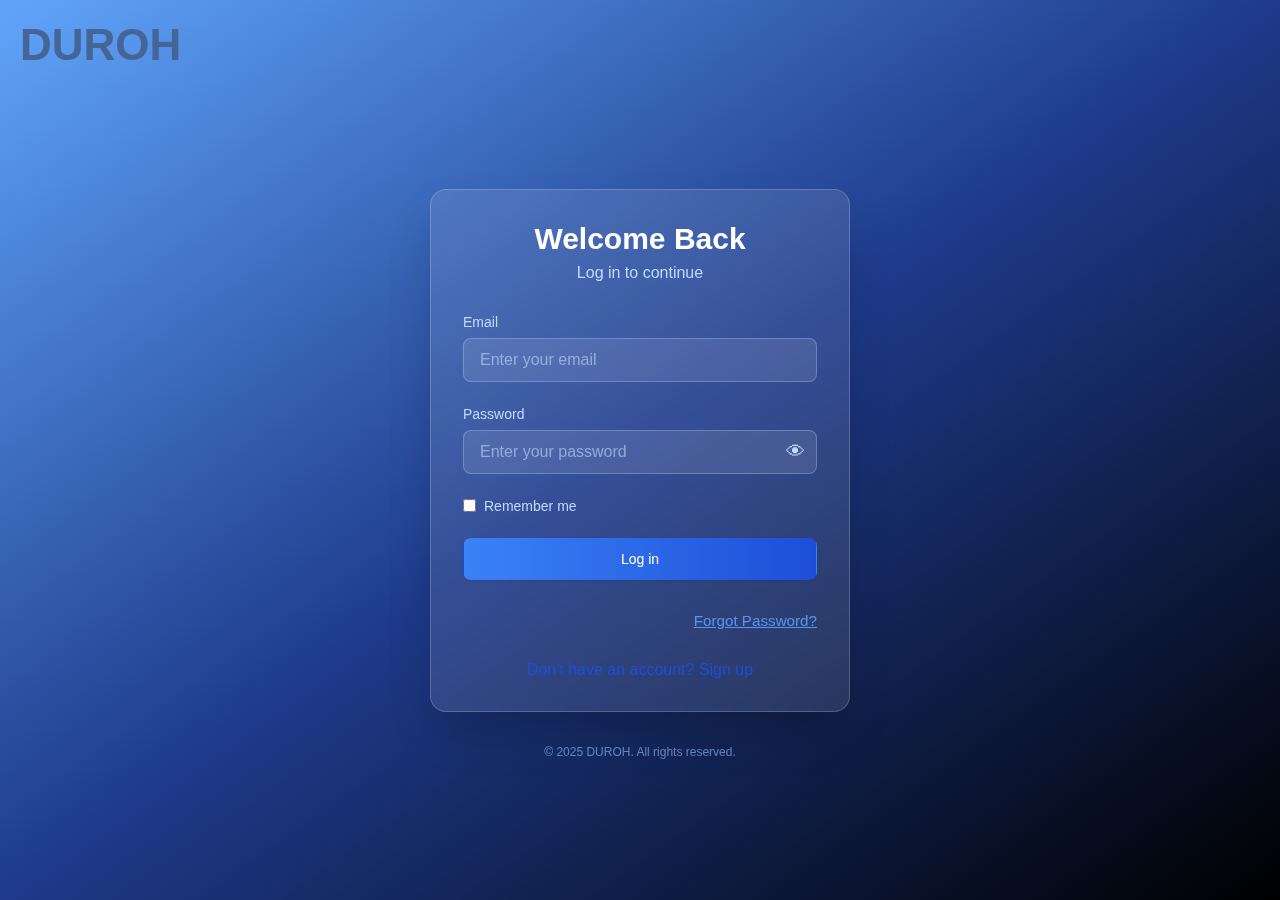
<file: index.html>
<!DOCTYPE html>
<html lang="en">
<head>
  <meta charset="UTF-8">
  <meta name="viewport" content="width=device-width, initial-scale=1.0">
  <title>Login Page</title>
  <link rel="apple-touch-icon" sizes="180x180" href="/apple-touch-icon.png">
  <link rel="icon" type="image/png" sizes="32x32" href="/favicon-32x32.png">
  <link rel="icon" type="image/png" sizes="16x16" href="/favicon-16x16.png">
  <link rel="manifest" href="/site.webmanifest">
  <link rel="stylesheet" href="index.css">
</head>
<body>
  <div class="login-container">
    <div class="logo">DUROH</div>
    <div class="background-animation" id="background-animation"></div>
    <div class="login-card">
      <div class="header-content">
        <h2>Welcome Back</h2>
        <p>Log in to continue</p>
      </div>
      <form id="login-form" class="login-form">
        <div class="form-group">
          <label for="email">Email</label>
          <div class="input-wrapper">
            <input
              id="email"
              name="email"
              type="email"
              required
              placeholder="Enter your email"
            />
          </div>
        </div>
        <div class="form-group">
          <label for="password">Password</label>
            <div class="input-wrapper password-wrapper">
              <input
                id="password"
                name="password"
                type="password"
                required
                placeholder="Enter your password"
              />
                <span id="togglePassword" class="toggle-password" style="cursor:pointer">👁</span>
            </div>
        </div>
          <div class="form-group remember">
            <label style="display:flex;align-items:center;gap:8px;">
              <input type="checkbox" id="rememberMe" />
              Remember me
            </label>
          </div>
        <button type="submit" id="login-button" class="login-button">
          <span class="button-text">Log in</span>
          <span class="spinner hidden"></span>
        </button>
        <div class="label-group">
          <button type="button" id="forgot-password">Forgot Password?</button>
        </div>
      </form>
      <div class="signup-prompt">
        <button id="yeah">Don't have an account? Sign up</button>
      </div>
      <div class="footer-text">
        © 2025 DUROH. All rights reserved.
      </div>
    </div>
  </div>

  <script type="module">
import { createClient } from "https://esm.sh/@supabase/supabase-js";

const SUPABASE_URL = "https://xvnzrighraugigzqsxyh.supabase.co";
const SUPABASE_ANON_KEY = "eyJhbGciOiJIUzI1NiIsInR5cCI6IkpXVCJ9.eyJpc3MiOiJzdXBhYmFzZSIsInJlZiI6Inh2bnpyaWdocmF1Z2lnenFzeHloIiwicm9sZSI6ImFub24iLCJpYXQiOjE3NTY4MDIyNzUsImV4cCI6MjA3MjM3ODI3NX0.7o5Z30AhbZkAuLq9mgaQptAeV3zFIyT_KJt4hOcRBJ0"
const supabase = createClient(SUPABASE_URL, SUPABASE_ANON_KEY);

document.addEventListener("DOMContentLoaded", () => {
  const loginForm = document.getElementById("login-form");
  const loginButton = document.getElementById("login-button");
  const buttonText = loginButton.querySelector(".button-text");
  const spinner = loginButton.querySelector(".spinner");
  const passwordInput = document.getElementById("password");
  const togglePassword = document.getElementById("togglePassword");
  const rememberCheckbox = document.getElementById('rememberMe');

  // ===== Toggle Password Visibility =====
  togglePassword.addEventListener("click", () => {
    if (passwordInput.type === "password") {
      passwordInput.type = "text";
      togglePassword.textContent = "🙈";
    } else {
      passwordInput.type = "password";
      togglePassword.textContent = "👁";
    }
  });

  // Prefill email from localStorage if remembered
  const REMEMBER_KEY = 'remember_email';
  const saved = localStorage.getItem(REMEMBER_KEY);
  if (saved) {
    const emailInput = document.getElementById('email');
    emailInput.value = saved;
    rememberCheckbox.checked = true;
  }

  // ===== Login Form Submission =====
  loginForm.addEventListener("submit", async (e) => {
    e.preventDefault();

    const email = document.getElementById("email").value;
    const password = passwordInput.value;

    buttonText.classList.add("hidden");
    spinner.classList.remove("hidden");
    loginButton.disabled = true;

    try {
      const { data, error } = await supabase.auth.signInWithPassword({ email, password });

      if (error) {
        alert("Invalid Email or Password");
      } else if (!data.session) {
        alert("Invalid Email or Password.");
      } else {
        console.log("Logged in user:", data.user);
        alert("Login successful! Welcome " + data.user.email);
        window.location.href = "home.html"; // redirect to home
      }
    } catch (err) {
      alert("An unexpected error occurred: " + err.message);
    }

    // Save or remove remembered email after attempt (only email, not password)
    try {
      if (rememberCheckbox.checked) {
        localStorage.setItem(REMEMBER_KEY, email);
      } else {
        localStorage.removeItem(REMEMBER_KEY);
      }
    } catch (e) { console.warn('remember me storage error', e); }

    buttonText.classList.remove("hidden");
    spinner.classList.add("hidden");
    loginButton.disabled = false;
  });

  // ===== Redirect Buttons =====
  document.getElementById("forgot-password").addEventListener("click", () => {
    window.location.href = "forgetpassword.html";
  });
  document.getElementById("yeah").addEventListener("click", () => {
    window.location.href = "signup.html";
  });
});
  </script>
</body>
</html>
</file>
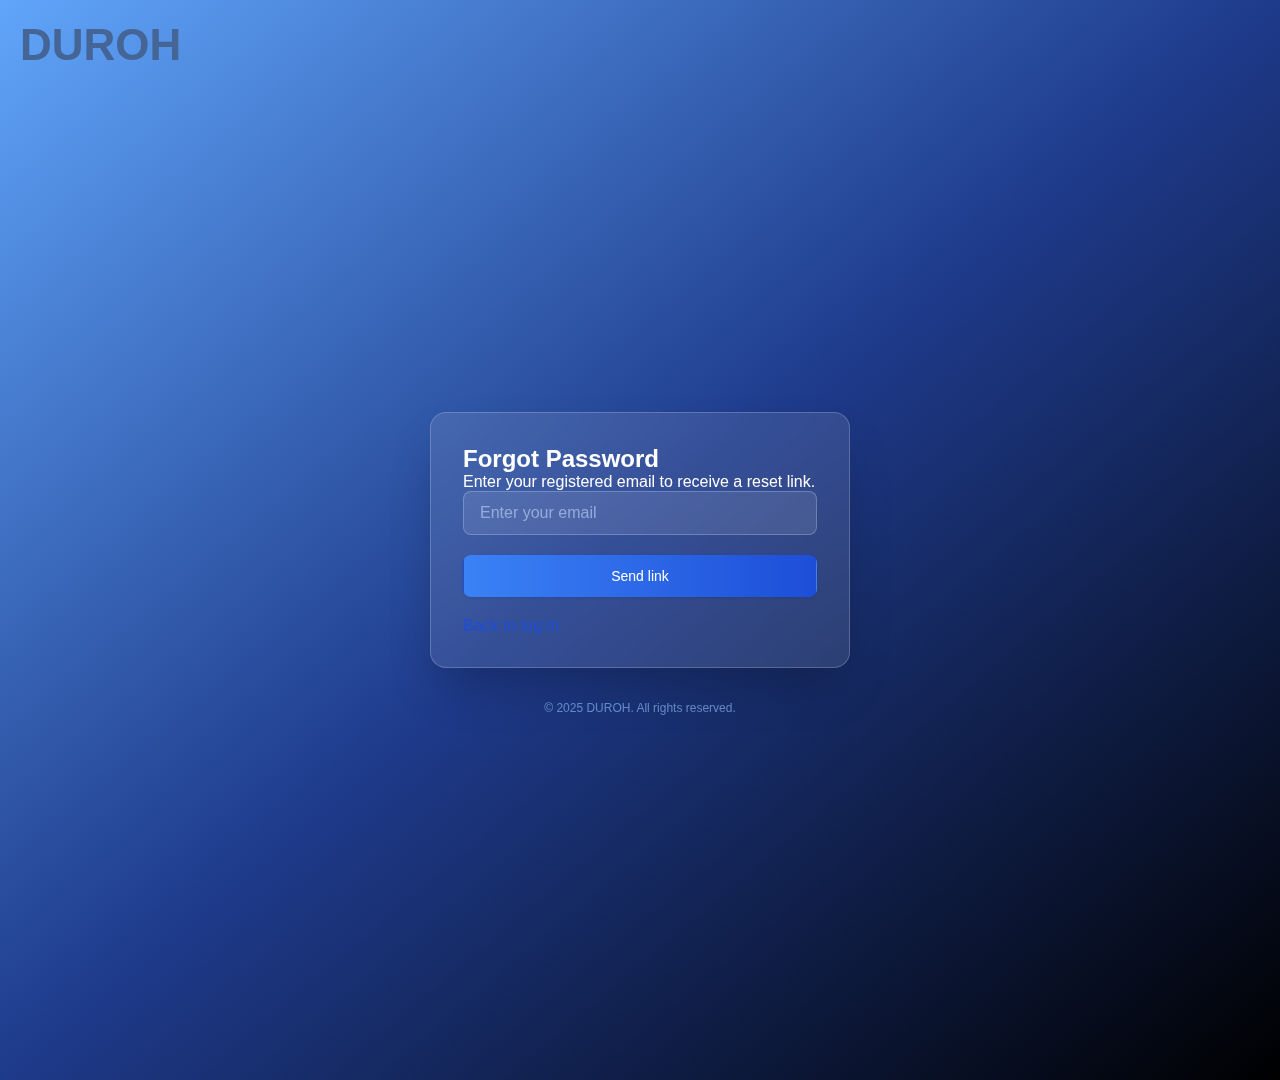
<file: forgetpassword.html>
<!DOCTYPE html>
<html lang="en">
<head>
  <meta charset="UTF-8">
  <meta name="viewport" content="width=device-width, initial-scale=1.0">
  <title>Forgot Password</title>
  <link rel="stylesheet" href="forgetpassword.css">
</head>
<body>
  <div class="login-container">
    <div class="logo">DUROH</div>
    <div class="login-card">
      <h2>Forgot Password</h2>
      <p>Enter your registered email to receive a reset link.</p>
      <form id="forgotForm">
        <input type="email" id="resetEmail" placeholder="Enter your email" required />
        <button type="submit" id="sendBtn" class="send-button">Send link</button>
      </form>
      <button id="vf">Back to log in</button>
      <div class="footer-text">
        © 2025 DUROH. All rights reserved.
      </div>
    </div>
  </div>

  <script type="module">
  import { createClient } from "https://esm.sh/@supabase/supabase-js";

    const supabaseUrl = "https://xvnzrighraugigzqsxyh.supabase.co";
    const supabaseKey = "eyJhbGciOiJIUzI1NiIsInR5cCI6IkpXVCJ9.eyJpc3MiOiJzdXBhYmFzZSIsInJlZiI6Inh2bnpyaWdocmF1Z2lnenFzeHloIiwicm9sZSI6ImFub24iLCJpYXQiOjE3NTY4MDIyNzUsImV4cCI6MjA3MjM3ODI3NX0.7o5Z30AhbZkAuLq9mgaQptAeV3zFIyT_KJt4hOcRBJ0";
    const supabase = createClient(supabaseUrl, supabaseKey);

    document.addEventListener("DOMContentLoaded", () => {
      const form = document.getElementById("forgotForm");
      const sendBtn = document.getElementById("sendBtn");

      form.addEventListener("submit", async (e) => {
        e.preventDefault();

        const email = document.getElementById("resetEmail").value;

        sendBtn.disabled = true;
        sendBtn.textContent = "Sending...";

        try {
          // Supabase will send reset email if user exists
          const { error } = await supabase.auth.resetPasswordForEmail(email, {
            redirectTo: window.location.origin + "/resetpassword.html"
          });

          if (error) {
            // This shows a generic error if request fails
            alert("There was an error sending the reset link: " + error.message);
          } else {
            // Generic success message, does not reveal if email exists
            alert("If that email exists, a reset link has been sent.");
          }
        } catch (err) {
          alert("Unexpected error: " + err.message);
        }

        sendBtn.disabled = false;
        sendBtn.textContent = "Send link";
      });

      // Back to login
      document.getElementById("vf").addEventListener("click", () => {
        window.location.href = "index.html";
      });
    });
  </script>
</body>
</html>
</file>
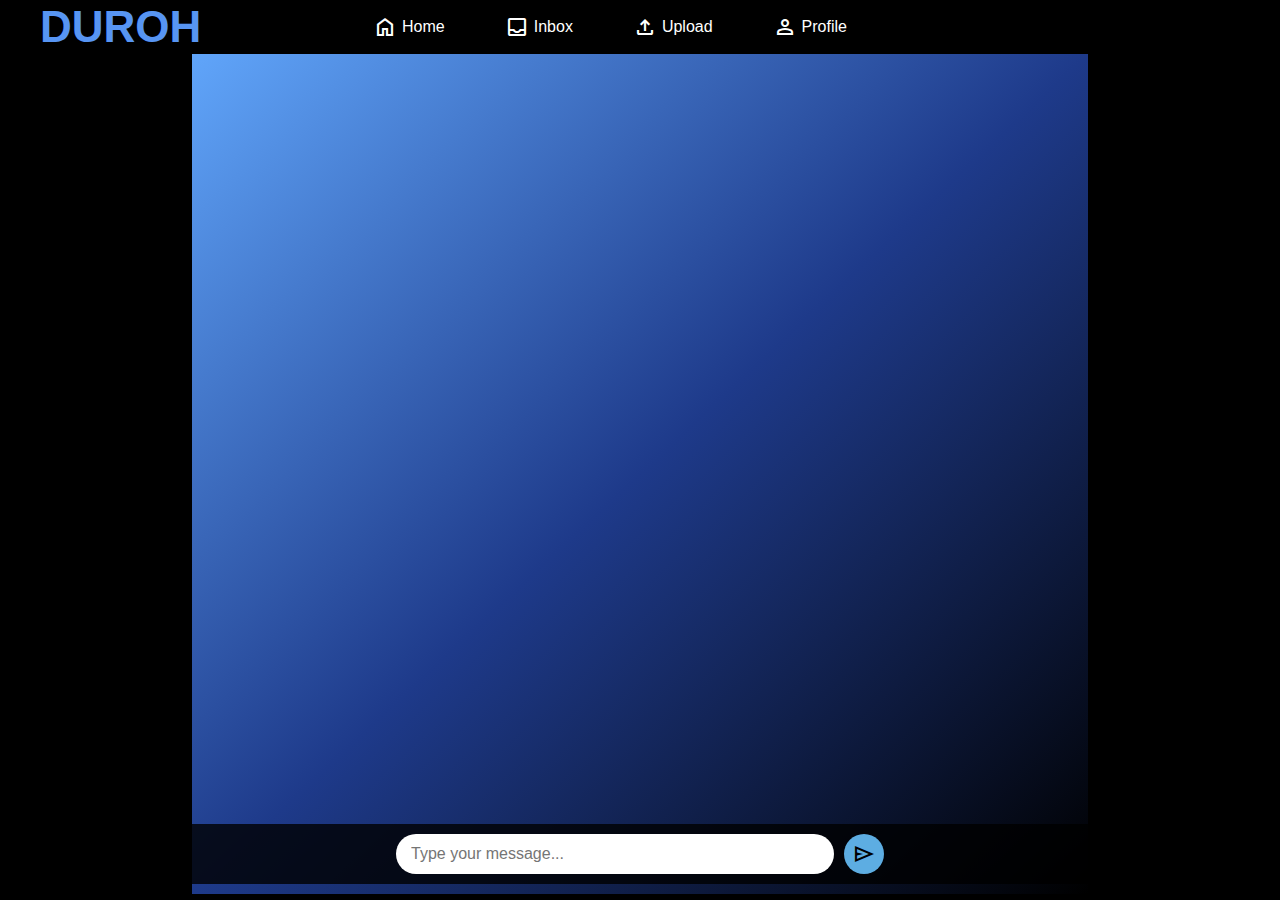
<file: inbox.html>
<!DOCTYPE html>
<html lang="en">
<head>
<meta charset="UTF-8">
<meta name="viewport" content="width=device-width, initial-scale=1.0">
<title>Inbox</title>
<link rel="stylesheet" href="inbox.css">
<link href="https://fonts.googleapis.com/css2?family=Material+Symbols+Outlined" rel="stylesheet">
</head>
<body>

<header class="navbar">
  <div class="logo">DUROH</div>
  <nav>
    <ul class="nav-items">
      <li class="nav-item"><button class="nav-link" id="homeBtn"><span class="material-symbols-outlined">home</span> Home</button></li>
      <li class="nav-item"><button class="nav-link" id="inboxBtn"><span class="material-symbols-outlined">inbox</span> Inbox</button></li>
      <li class="nav-item"><button class="nav-link" id="uploadBtn"><span class="material-symbols-outlined">upload</span> Upload</button></li>
      <li class="nav-item"><button class="nav-link" id="profileBtn"><span class="material-symbols-outlined">person</span> Profile</button></li>
    </ul>
  </nav>
    <button class="menu-toggle" id="menuToggle">
      <span class="material-symbols-outlined">menu</span>
    </button>
    <nav class="mobile-nav" id="mobileNav" aria-hidden="true">
      <ul>
        <li><button class="nav-link" onclick="window.location.href='home.html'">Home</button></li>
        <li><button class="nav-link" onclick="window.location.href='inbox.html'">Inbox</button></li>
        <li><button class="nav-link" onclick="window.location.href='upload.html'">Upload</button></li>
        <li><button class="nav-link" onclick="window.location.href='profile.html'">Profile</button></li>
      </ul>
    </nav>
</header>

<div class="chat-container">
  <div class="messages" id="messages"></div>
  <div class="chat-input-container">
    <input type="text" id="chatInput" placeholder="Type your message..." />
    <button id="sendBtn"><span class="material-symbols-outlined">send</span></button>
  </div>
</div>
<script type="module">
import { createClient } from "https://esm.sh/@supabase/supabase-js";

// ===== Supabase Setup =====
const SUPABASE_URL = "https://xvnzrighraugigzqsxyh.supabase.co";
const SUPABASE_ANON_KEY = "eyJhbGciOiJIUzI1NiIsInR5cCI6IkpXVCJ9.eyJpc3MiOiJzdXBhYmFzZSIsInJlZiI6Inh2bnpyaWdocmF1Z2lnenFzeHloIiwicm9sZSI6ImFub24iLCJpYXQiOjE3NTY4MDIyNzUsImV4cCI6MjA3MjM3ODI3NX0.7o5Z30AhbZkAuLq9mgaQptAeV3zFIyT_KJt4hOcRBJ0";

const supabase = createClient(SUPABASE_URL, SUPABASE_ANON_KEY);

// ===== DOM Elements =====
const messagesContainer = document.getElementById('messages');
const chatInput = document.getElementById('chatInput');
const sendBtn = document.getElementById('sendBtn');
// navbar buttons
const homeBtn = document.getElementById('homeBtn');
const uploadBtn = document.getElementById('uploadBtn');
const profileBtn = document.getElementById('profileBtn');

homeBtn && (homeBtn.onclick = () => window.location.href = 'home.html');
uploadBtn && (uploadBtn.onclick = () => window.location.href = 'upload.html');
profileBtn && (profileBtn.onclick = () => window.location.href = 'profile.html');

// ===== Current User =====
let currentUser = null;

// ===== Check Auth =====
async function checkAuth() {
  const { data: { session } } = await supabase.auth.getSession();
  if (!session) {
    window.location.href = 'index.html';
    return;
  }
  const { data: { user } } = await supabase.auth.getUser();
  currentUser = user;
}
await checkAuth();

// ===== Append Message to DOM =====
function appendMessage(msg) {
  const isSent = msg.user_id === currentUser.id;

  const msgDiv = document.createElement('div');
  msgDiv.className = 'message ' + (isSent ? 'sent' : 'received');

  const senderDiv = document.createElement('div');
  senderDiv.className = 'sender-info';

  const pic = document.createElement('img');
  pic.className = 'sender-pic';
  pic.src = msg.picUrl || 'default-profile.png';
  pic.alt = msg.first_name || "User";

  const name = document.createElement('span');
  name.textContent = msg.first_name || "User";

  senderDiv.appendChild(pic);
  senderDiv.appendChild(name);

  const content = document.createElement('div');
  content.className = 'content';
  content.textContent = msg.content;

  const time = document.createElement('div');
  time.className = 'time';
  time.textContent = new Date(msg.created_at).toLocaleTimeString([], { hour:'2-digit', minute:'2-digit' });

  msgDiv.appendChild(senderDiv);
  msgDiv.appendChild(content);
  msgDiv.appendChild(time);

  messagesContainer.appendChild(msgDiv);
  messagesContainer.scrollTop = messagesContainer.scrollHeight;
}

// ===== Load Messages =====
async function loadMessages() {
  const { data, error } = await supabase
    .from('messages')
    .select('*')
    .order('created_at', { ascending: true });

  if (error) {
    console.error("Load messages error:", error);
    return;
  }

  messagesContainer.innerHTML = '';
  data.forEach(msg => appendMessage(msg));
}

// ===== Send Message =====
async function sendMessage() {
  const content = chatInput.value.trim();
  if (!content) return;

  const message = {
    user_id: currentUser.id,
    first_name: currentUser.user_metadata?.firstName || "User",
    picUrl: currentUser.user_metadata?.picUrl || null,
    content,
    created_at: new Date().toISOString()
  };

  chatInput.value = '';

  // Optimistic append
  appendMessage(message);

  // Save to Supabase
  const { error } = await supabase.from('messages').insert([message]);
  if (error) console.error("Insert error:", error.message);
}

// ===== Event Listeners =====
sendBtn.addEventListener('click', sendMessage);
chatInput.addEventListener('keydown', e => { if (e.key === 'Enter') sendMessage(); });

// ===== Real-time Subscription =====
const messagesChannel = supabase.channel('public:messages')
  .on('postgres_changes', { event: 'INSERT', schema: 'public', table: 'messages' }, payload => {
    // Only append if message is not from current user
    if (payload.new.user_id !== currentUser.id) appendMessage(payload.new);
  })
  .subscribe();

// ===== Initial Load =====
loadMessages();

// Mobile menu toggle logic (shared)
const menuToggle = document.getElementById('menuToggle');
const mobileNav = document.getElementById('mobileNav');
function closeMobileNav(){ if(mobileNav){ mobileNav.style.display='none'; mobileNav.setAttribute('aria-hidden','true'); } }
function openMobileNav(){ if(mobileNav){ mobileNav.style.display='block'; mobileNav.setAttribute('aria-hidden','false'); } }
menuToggle && menuToggle.addEventListener('click', (e) => { e.stopPropagation(); const open = mobileNav && mobileNav.style.display === 'block'; open ? closeMobileNav() : openMobileNav(); });
document.addEventListener('click', (e) => { if (mobileNav && !mobileNav.contains(e.target) && e.target !== menuToggle) closeMobileNav(); });
document.addEventListener('keydown', (e) => { if (e.key === 'Escape') closeMobileNav(); });
</script>

</body>
</html>
</file>
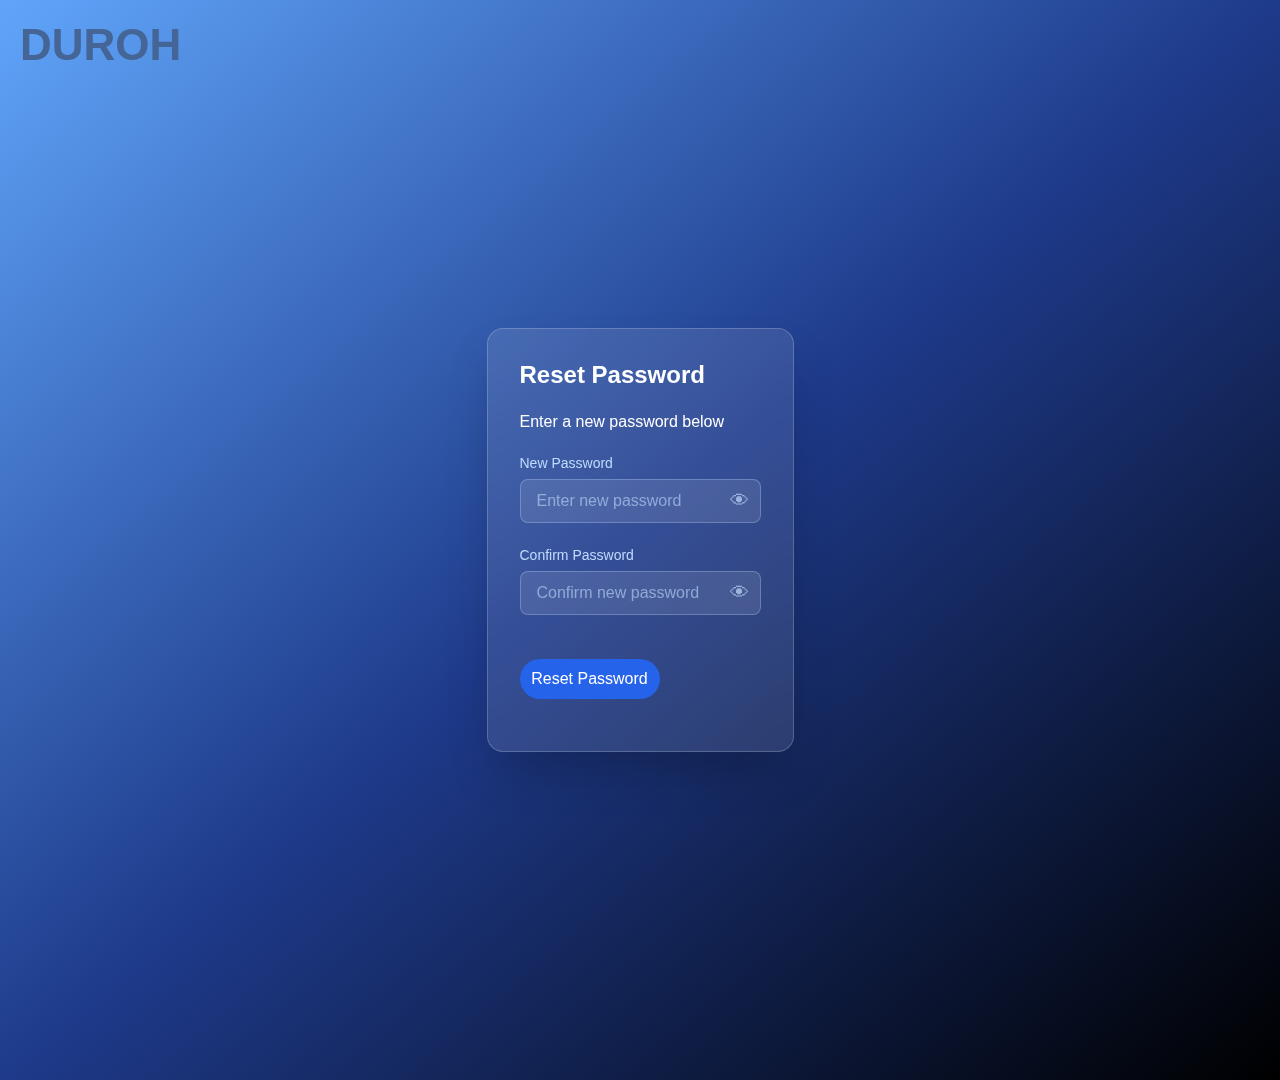
<file: resetpassword.html>
<!DOCTYPE html>
<html lang="en">
<head>
  <meta charset="UTF-8" />
  <meta name="viewport" content="width=device-width, initial-scale=1.0"/>
  <title>Reset Password</title>
  <link rel="stylesheet" href="resetpassword.css" />
</head>
<body>
  <div class="bubbles">
    <span></span><span></span><span></span>
    <span></span><span></span><span></span>
  </div>

  <div class="container">
    <div class="logo">DUROH</div>
    <div class="card">
      <h2 class="title">Reset Password</h2>
      <p class="subtitle">Enter a new password below</p>

      <form id="resetForm" class="simple-form">
        <div class="form-group">
          <label for="new-password">New Password</label>
          <div class="input-wrapper">
            <input type="password" id="new-password" placeholder="Enter new password" required />
            <span id="toggleNew" class="toggle-password">👁</span>
          </div>
        </div>
        <div class="form-group">
          <label for="confirm-password">Confirm Password</label>
          <div class="input-wrapper">
            <input type="password" id="confirm-password" placeholder="Confirm new password" required />
            <span id="toggleConfirm" class="toggle-password">👁</span>
          </div>
        </div>
        <button type="submit" id="submitBtn">Reset Password</button>
      </form>
    </div>
  </div>

<script type="module">
import { createClient } from "https://esm.sh/@supabase/supabase-js";

const supabaseUrl = "https://xvnzrighraugigzqsxyh.supabase.co";
const supabaseKey = "eyJhbGciOiJIUzI1NiIsInR5cCI6IkpXVCJ9.eyJpc3MiOiJzdXBhYmFzZSIsInJlZiI6Inh2bnpyaWdocmF1Z2lnenFzeHloIiwicm9sZSI6ImFub24iLCJpYXQiOjE3NTY4MDIyNzUsImV4cCI6MjA3MjM3ODI3NX0.7o5Z30AhbZkAuLq9mgaQptAeV3zFIyT_KJt4hOcRBJ0";
const supabase = createClient(supabaseUrl, supabaseKey);

document.addEventListener("DOMContentLoaded", async () => {
  // Get access token from URL
  const urlParams = new URLSearchParams(window.location.search);
  const access_token = urlParams.get("access_token");
  if (!access_token) {
    alert("Invalid or missing password reset link.");
    window.location.href = "login.html";
    return;
  }

  // Set the session with the token so Supabase knows the user
  const { data, error: sessionError } = await supabase.auth.setSession({ access_token });
  if (sessionError) {
    alert("Session setup failed: " + sessionError.message);
    window.location.href = "login.html";
    return;
  }

  const form = document.getElementById("resetForm");
  const newPasswordInput = document.getElementById("new-password");
  const confirmPasswordInput = document.getElementById("confirm-password");
  const submitBtn = document.getElementById("submitBtn");

  // Toggle password visibility
  document.getElementById("toggleNew").addEventListener("click", () => {
    newPasswordInput.type = newPasswordInput.type === "password" ? "text" : "password";
  });
  document.getElementById("toggleConfirm").addEventListener("click", () => {
    confirmPasswordInput.type = confirmPasswordInput.type === "password" ? "text" : "password";
  });

  form.addEventListener("submit", async (e) => {
    e.preventDefault();

    const newPassword = newPasswordInput.value.trim();
    const confirmPassword = confirmPasswordInput.value.trim();

    if (newPassword !== confirmPassword) {
      alert("Passwords do not match!");
      return;
    }

    submitBtn.disabled = true;
    submitBtn.textContent = "Resetting...";

    // Update password now that session is active
    const { error } = await supabase.auth.updateUser({ password: newPassword });

    if (error) {
      alert("Failed to reset password: " + error.message);
      submitBtn.disabled = false;
      submitBtn.textContent = "Reset Password";
    } else {
      alert("Password reset successfully!");
      window.location.href = "login.html";
    }
  });
});
</script>
</body>
</html>
</file>
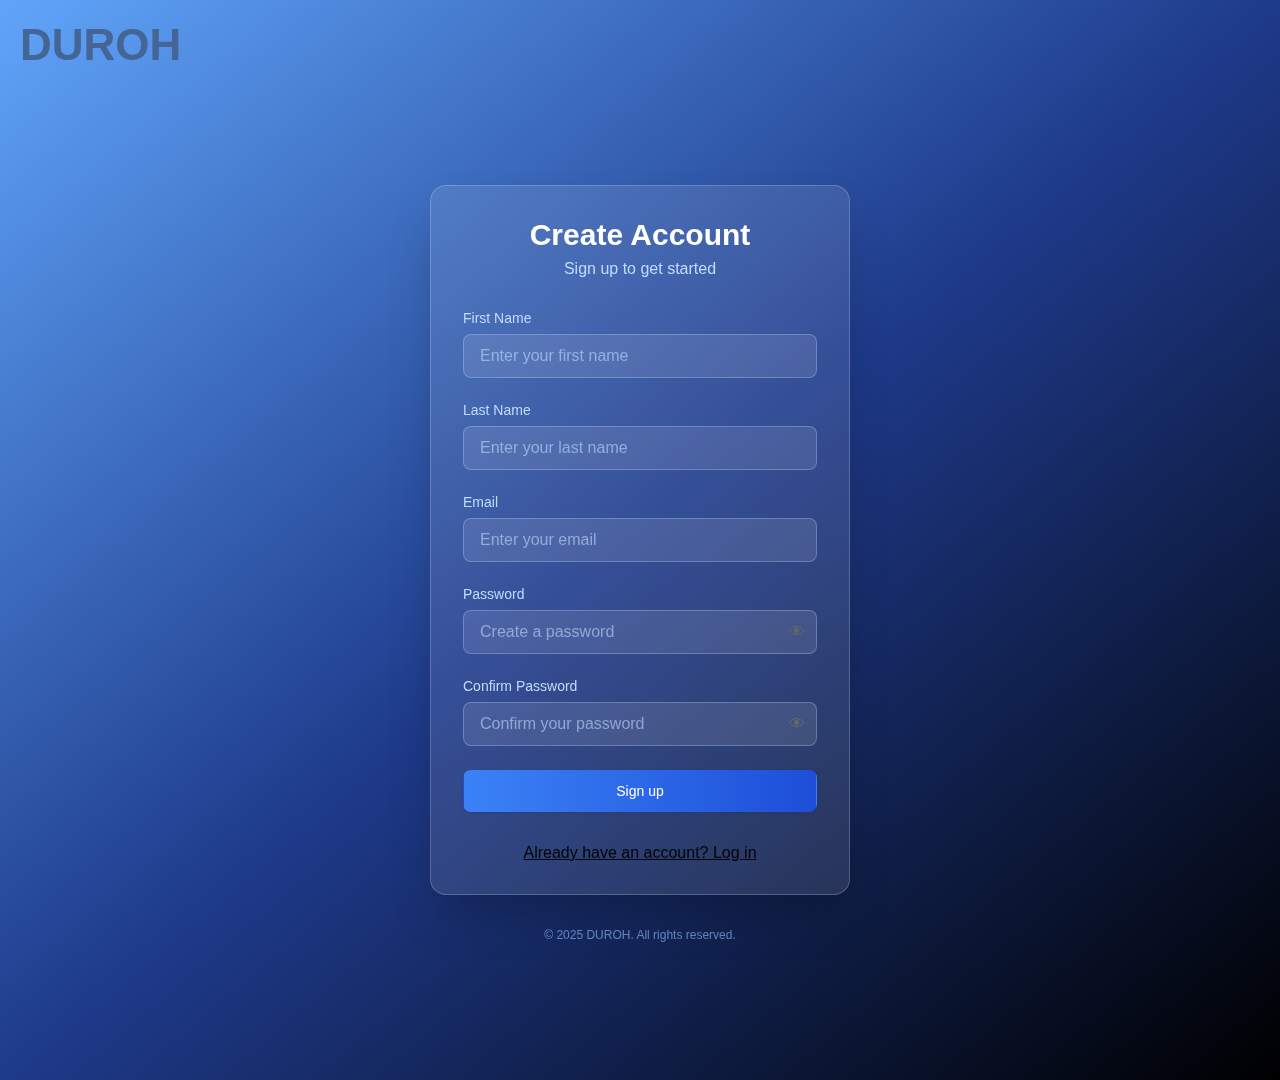
<file: signup.html>
<!DOCTYPE html>
<html lang="en">
<head>
  <meta charset="UTF-8">
  <meta name="viewport" content="width=device-width, initial-scale=1.0">
  <title>Signup Page</title>
  <link rel="stylesheet" href="signup.css">
</head>
<body>
  <div class="login-container">
    <div class="logo">DUROH</div>
    <div class="background-animation" id="background-animation"></div>
    <div class="login-card">
      <div class="header-content">
        <h2>Create Account</h2>
        <p>Sign up to get started</p>
      </div>
      <form id="signup-form" class="login-form">
        
        <!-- First Name -->
        <div class="form-group">
          <label for="first-name">First Name</label>
          <div class="input-wrapper">
            <input
              id="first-name"
              name="first-name"
              type="text"
              required
              placeholder="Enter your first name"
            />
          </div>
        </div>

        <!-- Last Name -->
        <div class="form-group">
          <label for="last-name">Last Name</label>
          <div class="input-wrapper">
            <input
              id="last-name"
              name="last-name"
              type="text"
              required
              placeholder="Enter your last name"
            />
          </div>
        </div>

        <!-- Email -->
        <div class="form-group">
          <label for="email">Email</label>
          <div class="input-wrapper">
            <input
              id="email"
              name="email"
              type="email"
              required
              placeholder="Enter your email"
            />
          </div>
        </div>

        <!-- Password -->
        <div class="form-group">
          <label for="password">Password</label>
          <div class="input-wrapper">
            <input
              id="password"
              name="password"
              type="password"
              required
              placeholder="Create a password"
            />
            <span class="toggle-password" onclick="togglePassword('password', this)">👁</span>
          </div>
        </div>

        <!-- Confirm Password -->
        <div class="form-group">
          <label for="confirm-password">Confirm Password</label>
          <div class="input-wrapper">
            <input
              id="confirm-password"
              name="confirm-password"
              type="password"
              required
              placeholder="Confirm your password"
            />
            <span class="toggle-password" onclick="togglePassword('confirm-password', this)">👁</span>
          </div>
        </div>

        <!-- Submit Button -->
        <button type="submit" id="signup-button" class="login-button">
          <span class="button-text">Sign up</span>
          <span class="spinner hidden"></span>
        </button>
      </form>

      <div class="signup-prompt">
        <button id="yww">Already have an account? Log in</button>
      </div>
      <div class="footer-text">
        © 2025 DUROH. All rights reserved.
      </div>
    </div>
  </div>

  <!-- Supabase Signup Script -->
  <script type="module">
    import { createClient } from "https://esm.sh/@supabase/supabase-js"

    // 🔹 Replace with your own Supabase credentials
    const SUPABASE_URL = "https://xvnzrighraugigzqsxyh.supabase.co"
    const SUPABASE_ANON_KEY = "eyJhbGciOiJIUzI1NiIsInR5cCI6IkpXVCJ9.eyJpc3MiOiJzdXBhYmFzZSIsInJlZiI6Inh2bnpyaWdocmF1Z2lnenFzeHloIiwicm9sZSI6ImFub24iLCJpYXQiOjE3NTY4MDIyNzUsImV4cCI6MjA3MjM3ODI3NX0.7o5Z30AhbZkAuLq9mgaQptAeV3zFIyT_KJt4hOcRBJ0"

    const supabase = createClient(SUPABASE_URL, SUPABASE_ANON_KEY)

    // Toggle password visibility
    window.togglePassword = function(fieldId, icon) {
      const input = document.getElementById(fieldId);
      if (input.type === "password") {
        input.type = "text";
        icon.textContent = "🙈";
      } else {
        input.type = "password";
        icon.textContent = "👁";
      }
    }

    document.addEventListener("DOMContentLoaded", () => {
      const backgroundElement = document.getElementById('background-animation');
      for (let i = 0; i < 20; i++) {
        const bubble = document.createElement('div');
        bubble.className = 'bubble';
        const size = Math.random() * 100 + 50;
        bubble.style.width = `${size}px`;
        bubble.style.height = `${size}px`;
        bubble.style.left = `${Math.random() * 100}%`;
        bubble.style.top = `${Math.random() * 100}%`;
        const duration = Math.random() * 10 + 10;
        bubble.style.animationDuration = `${duration}s`;
        bubble.style.animationDelay = `${Math.random() * 5}s`;
        backgroundElement.appendChild(bubble);
      }

      const signupForm = document.getElementById("signup-form");
      const signupButton = document.getElementById("signup-button");
      const buttonText = signupButton.querySelector(".button-text");
      const spinner = signupButton.querySelector(".spinner");

      signupForm.addEventListener("submit", async (e) => {
        e.preventDefault();

        const firstName = document.getElementById("first-name").value;
        const lastName = document.getElementById("last-name").value;
        const email = document.getElementById("email").value;
        const password = document.getElementById("password").value;
        const confirmPassword = document.getElementById("confirm-password").value;

        if (password !== confirmPassword) {
          alert("Passwords do not match!");
          return;
        }

        // Show loading
        buttonText.classList.add("hidden");
        spinner.classList.remove("hidden");
        signupButton.disabled = true;

        // Supabase sign up
        const { data, error } = await supabase.auth.signUp({
          email,
          password,
          options: {
            data: { firstName, lastName } // saved as user_metadata
          }
        });

        // Stop loading
        buttonText.classList.remove("hidden");
        spinner.classList.add("hidden");
        signupButton.disabled = false;

        if (error) {
          alert(error.message);
        } else {
          alert("Signup successful! Please check your email to confirm your account.");
          console.log("New user:", data.user);
          // Optional: redirect to login page
          window.location.href = "index.html";
        }
      });

      // Redirect button
      document.getElementById("yww").addEventListener("click", function() {
        window.location.href = "index.html";
      });

      // Input animations
      const inputs = document.querySelectorAll("input");
      inputs.forEach(input => {
        const wrapper = input.parentElement;
        input.addEventListener("focus", () => wrapper.style.transform = "scale(1.01)");
        input.addEventListener("blur", () => wrapper.style.transform = "scale(1)");
        input.addEventListener("mousedown", () => wrapper.style.transform = "scale(0.995)");
        input.addEventListener("mouseup", () => wrapper.style.transform = "scale(1.01)");
      });
    });
  </script>
</body>
</html>
</file>
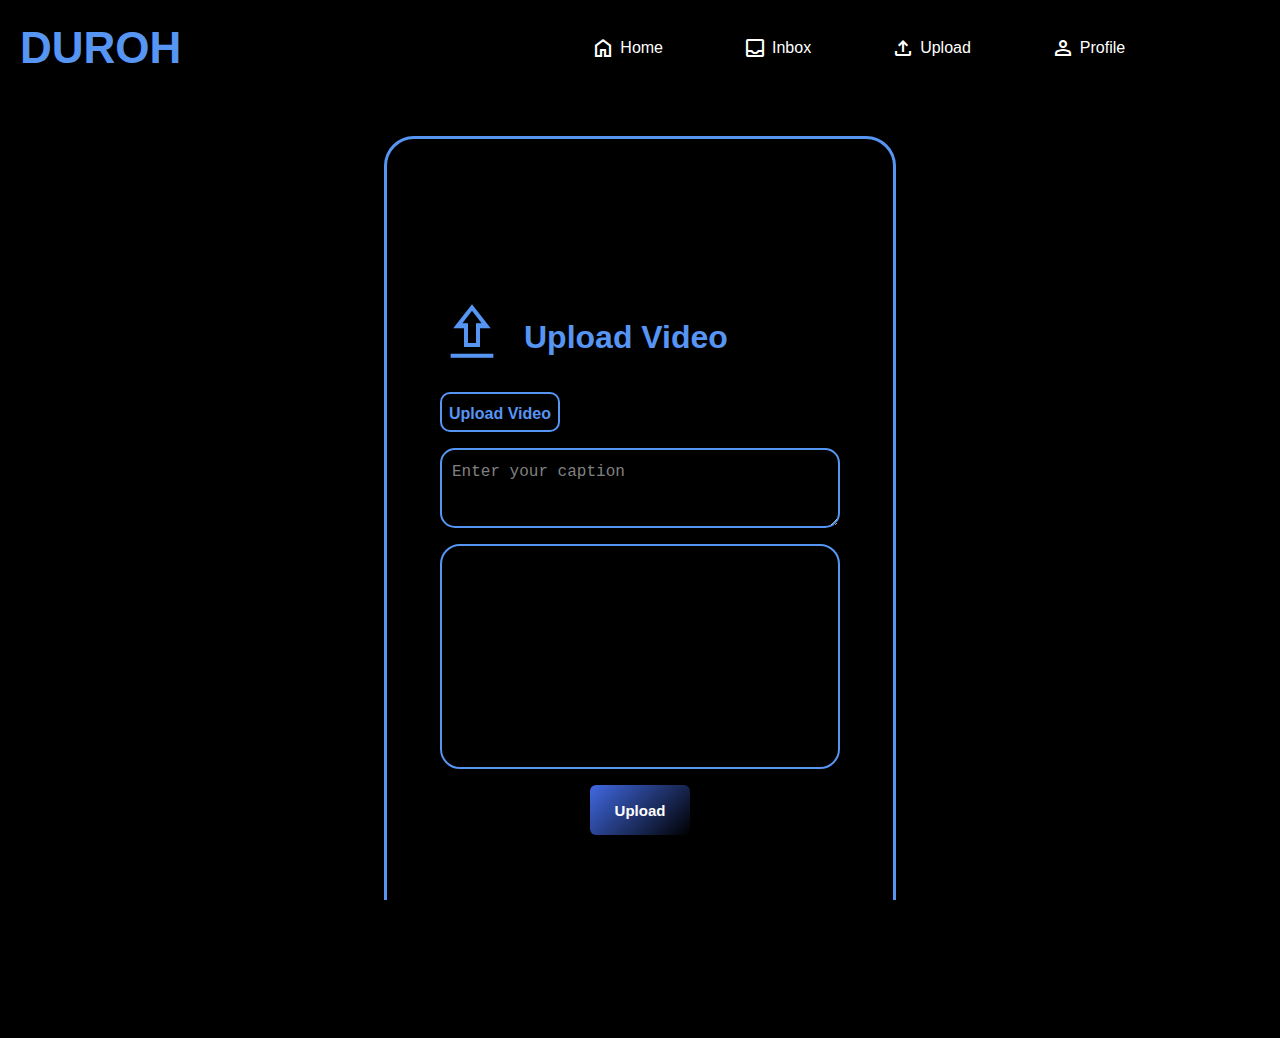
<file: upload.html>
<!DOCTYPE html>
<html lang="en">
<head>
    <meta charset="UTF-8">
    <meta name="viewport" content="width=device-width, initial-scale=1.0">
    <title>Upload</title>
    <link rel="apple-touch-icon" sizes="180x180" href="/apple-touch-icon.png">
    <link rel="icon" type="image/png" sizes="32x32" href="/favicon-32x32.png">
    <link rel="icon" type="image/png" sizes="16x16" href="/favicon-16x16.png">
    <link rel="manifest" href="/site.webmanifest">
    <link rel="stylesheet" href="upload.css">
    <link href="https://fonts.googleapis.com/css2?family=Material+Symbols+Outlined" rel="stylesheet">
</head>
<body>
      <!-- Navbar -->
  <header class="navbar">
    <div class="logo">DUROH</div>
    <nav>
      <ul class="nav-items">
        <li class="nav-item">
          <button class="nav-link" id="homeBtn">
            <span class="material-symbols-outlined">home</span> Home
          </button>
        </li>
        <li class="nav-item">
          <button class="nav-link" id="inboxBtn">
            <span class="material-symbols-outlined">inbox</span> Inbox
          </button>
        </li>
        <li class="nav-item">
          <button class="nav-link" id="uploadBtn">
            <span class="material-symbols-outlined">upload</span> Upload
          </button>
        </li>
        <li class="nav-item">
          <button class="nav-link" id="profileBtn">
            <span class="material-symbols-outlined">person</span> Profile
          </button>
        </li>
      </ul>
    </nav>
    <button class="menu-toggle" id="menuToggle">
      <span class="material-symbols-outlined">menu</span>
    </button>
    <nav class="mobile-nav" id="mobileNav" aria-hidden="true">
      <ul>
        <li><button class="nav-link" onclick="window.location.href='home.html'">Home</button></li>
        <li><button class="nav-link" onclick="window.location.href='inbox.html'">Inbox</button></li>
        <li><button class="nav-link" onclick="window.location.href='upload.html'">Upload</button></li>
        <li><button class="nav-link" onclick="window.location.href='profile.html'">Profile</button></li>
      </ul>
    </nav>
  </header>

  <div class="cont">
    <form id="uploadForm">
      <div class="weq">
        <span class="material-symbols-outlined">upload_2</span>
        <h1>Upload Video</h1>
      </div>
      <input type="file" id="videoFile" accept="video/*" required hidden />
      <label for="videoFile" class="custom-upload"> Upload Video</label>
      <textarea name="caption" id="caption" placeholder="Enter your caption"></textarea>
      <div class="preview"></div>
      <button type="submit" id="submit">
        Upload
        <div class="loader" id="loader"></div>
      </button>
    </form>
  </div>

  <div class="video-feed" id="videoFeed"></div>

  <script type="module">
  import { createClient } from "https://esm.sh/@supabase/supabase-js";

    // 🔹 Supabase credentials
    const supabaseUrl = "https://xvnzrighraugigzqsxyh.supabase.co";
    const supabaseKey = "eyJhbGciOiJIUzI1NiIsInR5cCI6IkpXVCJ9.eyJpc3MiOiJzdXBhYmFzZSIsInJlZiI6Inh2bnpyaWdocmF1Z2lnenFzeHloIiwicm9sZSI6ImFub24iLCJpYXQiOjE3NTY4MDIyNzUsImV4cCI6MjA3MjM3ODI3NX0.7o5Z30AhbZkAuLq9mgaQptAeV3zFIyT_KJt4hOcRBJ0"; // replace with your key
    const supabase = createClient(supabaseUrl, supabaseKey);

    // Navbar navigation
    window.onload = function() {
      document.getElementById('homeBtn').addEventListener('click', () => window.location.href = 'home.html');
      document.getElementById('inboxBtn').addEventListener('click', () => window.location.href = 'inbox.html');
      document.getElementById('profileBtn').addEventListener('click', () => window.location.href = 'profile.html');
    };

    // ===== Check Auth (require sign-in) =====
    let currentUser = null;
    async function checkAuth() {
      const { data: { session } } = await supabase.auth.getSession();
      if (!session) {
        // Require sign-in before uploading
        window.location.href = 'index.html';
        return;
      }
      const { data: { user } } = await supabase.auth.getUser();
      currentUser = user;
    }
    await checkAuth();

    // Video preview
    const videoFileInput = document.getElementById('videoFile');
    const previewContainer = document.querySelector('.preview');
    const uploadForm = document.getElementById('uploadForm');
    const captionInput = document.getElementById('caption');
    const submitBtn = document.getElementById('submit');
    const loader = document.getElementById('loader');

    videoFileInput.addEventListener('change', () => {
      const file = videoFileInput.files[0];
      if (!file) return;
      const url = URL.createObjectURL(file);
      previewContainer.innerHTML = `<video src="${url}" controls autoplay loop></video>`;
    });

    // Upload to Cloudinary + Supabase
    uploadForm.addEventListener('submit', async (e) => {
      e.preventDefault();
      const file = videoFileInput.files[0];
      const caption = captionInput.value.trim();
  if (!file) return alert('Select a video!');
  if (!caption) return alert('Enter a caption!');

      // Show loader
      loader.style.display = "inline-block";
      submitBtn.disabled = true;

      const formData = new FormData();
      formData.append('file', file);
      formData.append('upload_preset', 'saveImages'); // Cloudinary unsigned preset

      try {
        // Upload video to Cloudinary
        const res = await fetch('https://api.cloudinary.com/v1_1/djjlt3ghq/video/upload', {
          method: 'POST',
          body: formData
        });
        const data = await res.json();
        const videoUrl = data.secure_url;

      // Save caption + video URL in Supabase and attach owner id.
      // If a local_user_id exists (from a previous insert) prefer it. If not,
      // if signed-in via Supabase use that. Otherwise omit user_id and let the
      // DB default (gen_random_uuid()) create an id. We then capture and store
      // the returned user_id so this client can be associated with that id.
      // Must be authenticated; set uploader to current user's id.
      const insertPayload = { url: videoUrl, caption, user_id: currentUser.id };

      // Insert and return the inserted row (no local storage handling)
      const { data: inserted, error } = await supabase.from('videos').insert([insertPayload]).select().single();
      if (error) throw error;

        // Clear form
        previewContainer.innerHTML = '';
        captionInput.value = '';
        videoFileInput.value = '';

  alert('Upload Successful!');
      } catch (err) {
        console.error(err);
        alert('Upload failed: ' + err.message);
      } finally {
        // Hide loader
        loader.style.display = "none";
        submitBtn.disabled = false;
      }
    });
  
    // Mobile menu toggle logic (shared)
    const menuToggle = document.getElementById('menuToggle');
    const mobileNav = document.getElementById('mobileNav');
    function closeMobileNav(){ mobileNav.style.display='none'; mobileNav.setAttribute('aria-hidden','true'); }
    function openMobileNav(){ mobileNav.style.display='block'; mobileNav.setAttribute('aria-hidden','false'); }
    menuToggle && menuToggle.addEventListener('click', (e) => { e.stopPropagation(); const open = mobileNav.style.display === 'block'; open ? closeMobileNav() : openMobileNav(); });
    document.addEventListener('click', (e) => { if (mobileNav && !mobileNav.contains(e.target) && e.target !== menuToggle) closeMobileNav(); });
    document.addEventListener('keydown', (e) => { if (e.key === 'Escape') closeMobileNav(); });
    </script>
</body>
</html>
</file>
<file: index.css>
* {
  margin: 0;
  padding: 0;
  box-sizing: border-box;
}
body {
  font-family: -apple-system, BlinkMacSystemFont, 'Segoe UI', Roboto, Oxygen, Ubuntu, Cantarell, 'Open Sans', 'Helvetica Neue', sans-serif;
  color: white;
  height: 100vh;
  width: 100%;
  overflow: hidden;
}
.logo {
  position: fixed;
  top: 20px;
  left: 20px;
  z-index: 100;
  font-size: 44px;
  font-weight: bold;
  color: #446596;
  margin: 0;
  padding: 0;
}
/* Login container with gradient background */
.login-container {
  min-height: 100vh;
  width: 100%;
  display: flex;
  align-items: center;
  justify-content: center;
  background: linear-gradient(to bottom right, #60a5fa, #1e3a8a, #000000);
  position: relative;
}
/* Background animation bubbles */
.background-animation {
  position: absolute;
  inset: 0;
  overflow: hidden;
}
.bubble {
  position: absolute;
  border-radius: 50%;
  background-color: rgba(147, 197, 253, 0.1);
  animation: float 15s infinite ease-in-out;
}
@keyframes float {
  0%, 100% {
    transform: translateY(0);
    opacity: 0.2;
  }
  50% {
    transform: translateY(-50px);
    opacity: 0.5;
  }
}
/* Login card */
.login-card {
  position: relative;
  width: 100%;
  max-width: 420px;
  padding: 2rem;
  border-radius: 1rem;
  box-shadow: 0 25px 50px -12px rgba(0, 0, 0, 0.25);
  background-color: rgba(255, 255, 255, 0.1);
  backdrop-filter: blur(12px);
  border: 1px solid rgba(255, 255, 255, 0.2);
  animation: fadeIn 0.8s ease-out;
}
@keyframes fadeIn {
  from {
    opacity: 0;
    transform: translateY(20px);
  }
  to {
    opacity: 1;
    transform: translateY(0);
  }
}
/* Header content */
.header-content {
  text-align: center;
  margin-bottom: 2rem;
  animation: fadeIn 0.8s ease-out 0.3s both;
}
.header-content h2 {
  font-size: 1.875rem;
  font-weight: 700;
  margin-bottom: 0.5rem;
  color: white;
}
.header-content p {
  color: #bfdbfe;
  margin-bottom: 1.5rem;
}
/* Form styling */
.login-form {
  display: flex;
  flex-direction: column;
  gap: 1.5rem;
}
.form-group {
  display: flex;
  flex-direction: column;
  gap: 0.5rem;
}

label {
  display: block;
  font-size: 0.875rem;
  font-weight: 500;
  color: #bfdbfe;
}
.input-wrapper {
  position: relative;
  width: 100%;
}
/* Input fields */
input[type="text"],
input[type="email"],
input[type="password"] {
  display: block;
  width: 100%;
  padding: 0.75rem 1rem;
  border-radius: 0.5rem;
  background-color: rgba(255, 255, 255, 0.1);
  border: 1px solid rgba(191, 219, 254, 0.3);
  color: white;
  font-size: 1rem;
  transition: all 0.3s;
}

input[type="text"]::placeholder,
input[type="email"]::placeholder,
input[type="password"]::placeholder {
  color: rgba(191, 219, 254, 0.6);
}

input[type="text"]:focus,
input[type="email"]:focus,
input[type="password"]:focus {
  outline: none;
  box-shadow: 0 0 0 2px rgba(96, 165, 250, 0.5);
  border-color: transparent;
}

/* Forgot password link */
.label-group {
  display: flex;
  justify-content: flex-end;
  align-items: center;
  margin-top: 0.5rem;
}

#forgot-password {
  background: transparent;
  border: none;
  color: #5795f3;
  font-size: 0.95rem;
  cursor: pointer;
  padding: 0;
  text-decoration: underline;
  transition: color 0.2s;
}

#forgot-password:hover {
  color: #2563eb; /* Optional: darker blue on hover */
} 
/* Login button */
.login-button {
  width: 100%;
  display: flex;
  justify-content: center;
  align-items: center;
  padding: 0.75rem 1rem;
  border: 1px solid transparent;
  border-radius: 0.5rem;
  box-shadow: 0 1px 3px 0 rgba(0, 0, 0, 0.1);
  font-size: 0.875rem;
  font-weight: 500;
  color: white;
  background: linear-gradient(to right, #3b82f6, #1d4ed8);
  cursor: pointer;
  transition: all 0.3s;
}
.login-button:hover {
  background: linear-gradient(to right, #2563eb, #1e40af);
  transform: scale(1.02);
}
.login-button:active {
  transform: scale(0.98);
}
.login-button:focus {
  outline: none;
  box-shadow: 0 0 0 2px rgba(59, 130, 246, 0.5), 0 0 0 4px rgba(59, 130, 246, 0.25);
}
.login-button:disabled {
  opacity: 0.7;
  cursor: not-allowed;
}
/* Spinner for loading state */
.spinner {
  height: 1.25rem;
  width: 1.25rem;
  border: 2px solid rgba(255, 255, 255, 0.3);
  border-radius: 50%;
  border-top-color: white;
  animation: spin 1s linear infinite;
}
@keyframes spin {
  to {
    transform: rotate(360deg);
  }
}
.hidden {
  display: none;
}
/* Sign up prompt */
.signup-prompt {
  margin-top: 2rem;
  text-align: center;
}
.signup-prompt p {
  font-size: 0.875rem;
  color: #bfdbfe;
}
.signup-prompt a {
  font-weight: 500;
  color: #1d4ed8;
  background-color: transparent;
  cursor: pointer;
  text-decoration: none;
  transition: color 0.3s;
}
.signup-prompt a:hover {
  color: #bfdbfe;
}
/* Footer text */
.footer-text {
  position: absolute;
  bottom: -3rem;
  left: 0;
  right: 0;
  text-align: center;
  color: rgba(147, 197, 253, 0.6);
  font-size: 0.75rem;
  animation: fadeIn 0.8s ease-out 1.2s both;
}
#yeah {
  background: transparent;
  color: #1d4ed8;
  border: none;
  font-size: 1rem;
  cursor: pointer;
  transition: color 0.2s;
}

#yeah:hover {
  color: #2563eb;
}
.password-wrapper {
  position: relative;
}

.toggle-password {
  position: absolute;
  right: 12px;
  top: 50%;
  transform: translateY(-50%);
  cursor: pointer;
  font-size: 1.2rem;
  color: #bfdbfe;
  user-select: none;
}

.toggle-password:hover {
  color: #ffffff;
}
</file>
<file: forgetpassword.css>
* {
  margin: 0;
  padding: 0;
  box-sizing: border-box;
}
body {
  font-family: -apple-system, BlinkMacSystemFont, 'Segoe UI', Roboto, Oxygen, Ubuntu, Cantarell, 'Open Sans', 'Helvetica Neue', sans-serif;
  color: white;
  min-height: 120vh; /* allow page to grow beyond screen */
  width: 100%;
  overflow-x: hidden; /* only block sideways scrolling */
  overflow-y: auto;   /* allow vertical scroll */
  display: flex;
}
.logo {
  position: fixed;
  top: 20px;
  left: 20px;
  z-index: 100;
  font-size: 44px;
  font-weight: bold;
  color: #446596;
  margin: 0;
  padding: 0;
}

/* Login container with gradient background */
.login-container {
  min-height: 120vh;
  width: 100%;
  display: flex;
  align-items: center;
  justify-content: center;
  background: linear-gradient(to bottom right, #60a5fa, #1e3a8a, #000000);
  position: relative;
}
/* Background animation bubbles */
.background-animation {
  position: absolute;
  inset: 0;
  overflow: hidden;
}
.bubble {
  position: absolute;
  border-radius: 50%;
  background-color: rgba(147, 197, 253, 0.1);
  animation: float 15s infinite ease-in-out;
}
@keyframes float {
  0%, 100% {
    transform: translateY(0);
    opacity: 0.2;
  }
  50% {
    transform: translateY(-50px);
    opacity: 0.5;
  }
}
/* Login card */
.login-card {
  position: relative;
  width: 100%;
  max-width: 420px;
  padding: 2rem;
  border-radius: 1rem;
  box-shadow: 0 25px 50px -12px rgba(0, 0, 0, 0.25);
  background-color: rgba(255, 255, 255, 0.1);
  backdrop-filter: blur(12px);
  border: 1px solid rgba(255, 255, 255, 0.2);
  animation: fadeIn 0.8s ease-out;
}
@keyframes fadeIn {
  from {
    opacity: 0;
    transform: translateY(20px);
  }
  to {
    opacity: 1;
    transform: translateY(0);
  }
}
/* Header content */
.header-content {
  text-align: center;
  margin-bottom: 2rem;
  animation: fadeIn 0.8s ease-out 0.3s both;
}
.header-content h2 {
  font-size: 1.875rem;
  font-weight: 700;
  margin-bottom: 0.5rem;
  color: white;
}
.header-content p {
  color: #bfdbfe;
  margin-bottom: 1.5rem;
}
/* Form styling */
.forgotForm {
  display: flex;
  flex-direction: column;
  gap: 1.9rem;
  margin: 20px 0;
}
.form-group {
  display: flex;
  flex-direction: column;
  gap: 0.5rem;
}
.label-group {
  display: flex;
  justify-content: space-between;
  align-items: center;
}
label {
  display: block;
  font-size: 0.875rem;
  font-weight: 500;
  color: #bfdbfe;
}
.input-wrapper {
  position: relative;
  width: 100%;
}
/* Input fields */
input[type="text"],
input[type="email"],
input[type="password"] {
  display: block;
  width: 100%;
  padding: 0.75rem 1rem;
  border-radius: 0.5rem;
  background-color: rgba(255, 255, 255, 0.1);
  border: 1px solid rgba(191, 219, 254, 0.3);
  color: white;
  font-size: 1rem;
  transition: all 0.3s;
}

input[type="text"]::placeholder,
input[type="email"]::placeholder,
input[type="password"]::placeholder {
  color: rgba(191, 219, 254, 0.6);
}

input[type="text"]:focus,
input[type="email"]:focus,
input[type="password"]:focus {
  outline: none;
  box-shadow: 0 0 0 2px rgba(96, 165, 250, 0.5);
  border-color: transparent;
}
.input-wrapper:active {
  box-shadow: 0 0 0 2px rgba(96, 165, 250, 0.5);
}
/* Login button */
.send-button {
  width: 100%;
  display: flex;
  margin: 20px 0;
  justify-content: center;
  align-items: center;
  padding: 0.75rem 1rem;
  border: 1px solid transparent;
  border-radius: 0.5rem;
  box-shadow: 0 1px 3px 0 rgba(0, 0, 0, 0.1);
  font-size: 0.875rem;
  font-weight: 500;
  color: white;
  background: linear-gradient(to right, #3b82f6, #1d4ed8);
  cursor: pointer;
  transition: all 0.3s;
}
.send-button:hover {
  background: linear-gradient(to right, #2563eb, #1e40af);
  transform: scale(1.02);
}
.send-button:active {
  transform: scale(0.98);
}
.send-button:focus {
  outline: none;
  box-shadow: 0 0 0 2px rgba(59, 130, 246, 0.5), 0 0 0 4px rgba(59, 130, 246, 0.25);
}
.send-button:disabled {
  opacity: 0.7;
  cursor: not-allowed;
}
/* Spinner for loading state */
.spinner {
  height: 1.25rem;
  width: 1.25rem;
  border: 2px solid rgba(255, 255, 255, 0.3);
  border-radius: 50%;
  border-top-color: white;
  animation: spin 1s linear infinite;
}
@keyframes spin {
  to {
    transform: rotate(360deg);
  }
}
.hidden {
  display: none;
}
/* Sign up prompt */
.signup-prompt {
  margin-top: 2rem;
  text-align: center;
}
.signup-prompt p {
  font-size: 0.875rem;
  color: #bfdbfe;
}
.signup-prompt a {
  font-weight: 500;
  color: #93c5fd;
  text-decoration: none;
  transition: color 0.3s;
}
.signup-prompt a:hover {
  color: #bfdbfe;
}
/* Footer text */
.footer-text {
  position: absolute;
  bottom: -3rem;
  left: 0;
  right: 0;
  text-align: center;
  color: rgba(147, 197, 253, 0.6);
  font-size: 0.75rem;
  animation: fadeIn 0.8s ease-out 1.2s both;
}
/* Simple style for toggle icons */
.toggle-password {
  cursor: pointer;
  position: absolute;
  right: 12px;
  top: 50%;
  transform: translateY(-50%);
  font-size: 16px;
  color: #666;
}
.input-wrapper {
  position: relative;
}
#yww {
  background: transparent;
  color: #010305;
  border: none;
  font-size: 1rem;
  cursor: pointer;
  text-decoration: underline;
  transition: color 0.2s;
}

#yww:hover {
  color: #2563eb;
}
#vf{
  background: transparent;
  color: #1d4ed8;
  border: none;
  font-size: 1rem;
  cursor: pointer;
  transition: color 0.2s;
}

#vf:hover {
  color: #2563eb;
}
</file>
<file: signup.css>
* {
  margin: 0;
  padding: 0;
  box-sizing: border-box;
}
body {
  font-family: -apple-system, BlinkMacSystemFont, 'Segoe UI', Roboto, Oxygen, Ubuntu, Cantarell, 'Open Sans', 'Helvetica Neue', sans-serif;
  color: white;
  min-height: 120vh; /* allow page to grow beyond screen */
  width: 100%;
  overflow-x: hidden; /* only block sideways scrolling */
  overflow-y: auto;   /* allow vertical scroll */
  display: flex;
}
.logo {
  position: fixed;
  top: 20px;
  left: 20px;
  z-index: 100;
  font-size: 44px;
  font-weight: bold;
  color: #446596;
  margin: 0;
  padding: 0;
}

/* Login container with gradient background */
.login-container {
  min-height: 120vh;
  width: 100%;
  display: flex;
  align-items: center;
  justify-content: center;
  background: linear-gradient(to bottom right, #60a5fa, #1e3a8a, #000000);
  position: relative;
}
/* Background animation bubbles */
.background-animation {
  position: absolute;
  inset: 0;
  overflow: hidden;
}
.bubble {
  position: absolute;
  border-radius: 50%;
  background-color: rgba(147, 197, 253, 0.1);
  animation: float 15s infinite ease-in-out;
}
@keyframes float {
  0%, 100% {
    transform: translateY(0);
    opacity: 0.2;
  }
  50% {
    transform: translateY(-50px);
    opacity: 0.5;
  }
}
/* Login card */
.login-card {
  position: relative;
  width: 100%;
  max-width: 420px;
  padding: 2rem;
  border-radius: 1rem;
  box-shadow: 0 25px 50px -12px rgba(0, 0, 0, 0.25);
  background-color: rgba(255, 255, 255, 0.1);
  backdrop-filter: blur(12px);
  border: 1px solid rgba(255, 255, 255, 0.2);
  animation: fadeIn 0.8s ease-out;
}
@keyframes fadeIn {
  from {
    opacity: 0;
    transform: translateY(20px);
  }
  to {
    opacity: 1;
    transform: translateY(0);
  }
}
/* Header content */
.header-content {
  text-align: center;
  margin-bottom: 2rem;
  animation: fadeIn 0.8s ease-out 0.3s both;
}
.header-content h2 {
  font-size: 1.875rem;
  font-weight: 700;
  margin-bottom: 0.5rem;
  color: white;
}
.header-content p {
  color: #bfdbfe;
  margin-bottom: 1.5rem;
}
/* Form styling */
.login-form {
  display: flex;
  flex-direction: column;
  gap: 1.5rem;
}
.form-group {
  display: flex;
  flex-direction: column;
  gap: 0.5rem;
}
.label-group {
  display: flex;
  justify-content: space-between;
  align-items: center;
}
label {
  display: block;
  font-size: 0.875rem;
  font-weight: 500;
  color: #bfdbfe;
}
.input-wrapper {
  position: relative;
  width: 100%;
}
/* Input fields */
input[type="text"],
input[type="email"],
input[type="password"] {
  display: block;
  width: 100%;
  padding: 0.75rem 1rem;
  border-radius: 0.5rem;
  background-color: rgba(255, 255, 255, 0.1);
  border: 1px solid rgba(191, 219, 254, 0.3);
  color: white;
  font-size: 1rem;
  transition: all 0.3s;
}

input[type="text"]::placeholder,
input[type="email"]::placeholder,
input[type="password"]::placeholder {
  color: rgba(191, 219, 254, 0.6);
}

input[type="text"]:focus,
input[type="email"]:focus,
input[type="password"]:focus {
  outline: none;
  box-shadow: 0 0 0 2px rgba(96, 165, 250, 0.5);
  border-color: transparent;
}
.input-wrapper:active {
  box-shadow: 0 0 0 2px rgba(96, 165, 250, 0.5);
}
/* Forgot password link */
.forgot-password {
  font-size: 0.875rem;
  color: #93c5fd;
  text-decoration: none;
  transition: color 0.3s;
}
.forgot-password:hover {
  color: #bfdbfe;
}
/* Remember me checkbox */
.remember-me {
  display: flex;
  align-items: center;
}
.remember-me input[type="checkbox"] {
  height: 1rem;
  width: 1rem;
  border-radius: 0.25rem;
  border: 1px solid rgba(191, 219, 254, 0.3);
  background-color: rgba(255, 255, 255, 0.1);
}
.remember-me label {
  margin-left: 0.5rem;
}
/* Login button */
.login-button {
  width: 100%;
  display: flex;
  justify-content: center;
  align-items: center;
  padding: 0.75rem 1rem;
  border: 1px solid transparent;
  border-radius: 0.5rem;
  box-shadow: 0 1px 3px 0 rgba(0, 0, 0, 0.1);
  font-size: 0.875rem;
  font-weight: 500;
  color: white;
  background: linear-gradient(to right, #3b82f6, #1d4ed8);
  cursor: pointer;
  transition: all 0.3s;
}
.login-button:hover {
  background: linear-gradient(to right, #2563eb, #1e40af);
  transform: scale(1.02);
}
.login-button:active {
  transform: scale(0.98);
}
.login-button:focus {
  outline: none;
  box-shadow: 0 0 0 2px rgba(59, 130, 246, 0.5), 0 0 0 4px rgba(59, 130, 246, 0.25);
}
.login-button:disabled {
  opacity: 0.7;
  cursor: not-allowed;
}
/* Spinner for loading state */
.spinner {
  height: 1.25rem;
  width: 1.25rem;
  border: 2px solid rgba(255, 255, 255, 0.3);
  border-radius: 50%;
  border-top-color: white;
  animation: spin 1s linear infinite;
}
@keyframes spin {
  to {
    transform: rotate(360deg);
  }
}
.hidden {
  display: none;
}
/* Sign up prompt */
.signup-prompt {
  margin-top: 2rem;
  text-align: center;
  color: #1e40af;
}
.signup-prompt p {
  font-size: 0.875rem;
  color: #bfdbfe;
}
.signup-prompt a {
  font-weight: 500;
  color: #93c5fd;
  text-decoration: none;
  transition: color 0.3s;
}
.signup-prompt a:hover {
  color: #bfdbfe;
}
/* Footer text */
.footer-text {
  position: absolute;
  bottom: -3rem;
  left: 0;
  right: 0;
  text-align: center;
  color: rgba(147, 197, 253, 0.6);
  font-size: 0.75rem;
  animation: fadeIn 0.8s ease-out 1.2s both;
}
/* Simple style for toggle icons */
.toggle-password {
  cursor: pointer;
  position: absolute;
  right: 12px;
  top: 50%;
  transform: translateY(-50%);
  font-size: 16px;
  color: #666;
}
.input-wrapper {
  position: relative;
}
#yww {
  background: transparent;
  color: #010305;
  border: none;
  font-size: 1rem;
  cursor: pointer;
  text-decoration: underline;
  transition: color 0.2s;
}

#yww:hover {
  color: #2563eb;
}
</file>
<file: upload.css>
*{
  margin: 0;
  padding: 0;
  box-sizing: border-box;
  scroll-behavior: smooth;
}

html {
  overflow-x: hidden;
}

body {
  width: 100%;
  height: 100vh;
  overflow-x: hidden;
  overflow-y: auto;
  font-family: "Raleway", sans-serif;
  font-size: 1rem;
  background-color: black; /* Change this to black */
}

/* Navbar */
.navbar {
  display: flex;
  align-items: center;
  justify-content: space-between;
  background-color: black;
  padding: 10px 20px;
  color: #fff;
}

.logo {
  font-size: 44px;
  font-weight: bold;
  color: #5795f3;
}

.nav-items {
  list-style: none;
  display: flex;
  gap: 60px;
  padding: 0 400px;
}

.nav-item .nav-link {
  background: transparent;
  border: none;
  color: #fff;
  font-size: 16px;
  display: flex;
  align-items: center;
  gap: 5px;
  cursor: pointer;
  padding: 5px 10px;
  border-radius: 5px;
  transition: background 0.2s;
}

.nav-item .nav-link:hover {
  background: #5795f3;
  border-radius: 10px;
}

.nav-item .nav-link.active {
  background: #5795f3;
  border-radius: 10px;
}
#uploadBtn {
  cursor: none;
}
#uploadBtn:hover,
#uploadBtn.active {
  background: transparent !important;
  border-radius: 5px !important;
}
#am {
  width: 40px;
  height: 40px;
  background-color: #5795f3;
  border-radius: 100%;
  font-size: 25px;
  display: flex;
  align-items: center;
  justify-content: center;
  position: absolute;
  right: 0;
  margin: -30px 0;
  cursor: none;
}

h1 {
  color: #5795f3;
}

form {
  margin: 10rem auto;
  display: flex;
  flex-direction: column;
  gap: 1rem;
  max-width: 400px;
}
.weq{
  display: flex;
}
.weq span{
  font-size: 4rem;
  color: #5795f3;
}
.weq h1{
  font-size: 2rem;
  color: #5795f3;
  margin: 20px 20px;
}
.cont {
  margin: 40px auto;
  width: 40%;
  border-radius: 30px;
  background-color: transparent;
  border: 3px solid #5795f3;
}
.preview{
  width: 400px;
  height: 225px;
  border-radius: 20px;
  background-color: transparent;
  border: 2px solid #5795f3;
}
.preview video {
  width: 100%;
  height: 100%;
  border-radius: 20px;
  object-fit: cover;
  background: black;
  display: block;
}
.video-feed {
  display: flex;
  flex-direction: column;
  align-items: center;
  margin-top: 2rem;
}
.custom-upload {
  display: inline-block;
  width: 120px;
  height: 40px;
  background-color: transparent;
  border: 2px solid #5795f3;
  color: #5795f3;
  text-align: center;
  line-height: 40px;
  border-radius: 10px;
  font-weight: bold;
  cursor: pointer;
  transition: background-color 0.3s ease, color 0.3s ease;
}

.custom-upload:hover {
  background-color: #5795f3;
  color: white;
}
#caption{
  width: 100%;
  min-height: 80px;
  max-height: 300px;
  background-color: transparent;
  color: white;
  border: 2px solid #5795f3;
  border-radius: 15px;
  padding: 10px;
  box-sizing: border-box;
  line-height: 1.5;
  font-size: 16px;
  resize: vertical;      /* Allows user to stretch vertically */
  overflow-y: auto;   
}
#caption::placeholder{
  color: grey;
  font-size: 1rem;
  margin: 10px 10px;
}
#submit{
  width: 100px;
  height: 50px;
  border-radius: 20px;
  background-color: #5795f3;
  margin: 0 auto;
  font-size: 15px;
  cursor: pointer;
}
#submit:hover {
  background-color: whitesmoke;
}
    /* Loader styles */
    .loader {
      display: none;
      width: 20px;
      height: 20px;
      border: 3px solid transparent;
      border-top: 3px solid royalblue;
      border-right: 3px solid white;
      border-radius: 50%;
      animation: spin 0.8s linear infinite;
      margin-left: 10px;
    }

    @keyframes spin {
      0% { transform: rotate(0); }
      100% { transform: rotate(360deg); }
    }

    /* Upload button with flex to align text + loader */
    #submit {
      display: flex;
      align-items: center;
      justify-content: center;
      gap: 6px;
      background: linear-gradient(135deg, royalblue, black);
      color: white;
      border: none;
      padding: 10px 16px;
      border-radius: 6px;
      cursor: pointer;
      font-weight: bold;
      transition: opacity 0.3s ease;
    }

    #submit:disabled {
      opacity: 0.6;
      cursor: not-allowed;
    }
</file>
<file: inbox.css>
/* Reset */
* {
  margin: 0;
  padding: 0;
  box-sizing: border-box;
  scroll-behavior: smooth;
}

html {
  overflow-x: hidden;
}

body {
  width: 100%;
  height: 100vh;
  overflow-x: hidden;
  overflow-y: auto;
  font-family: "Raleway", sans-serif;
  font-size: 1rem;
  background-color: black;
}

/* =========================
   NAVBAR
========================= */
.navbar {
  display: flex;
  align-items: center;
  justify-content: center; /* centers the navbar content */
  background-color: black;
  padding: 10px 20px;
  color: #fff;
  position: relative;
  z-index: 10;
}

.logo {
  font-size: 44px;
  font-weight: bold;
  color: #5795f3;
  position: absolute;
  left: 40px; /* adjust this to lean logo more/less left */
}

.nav-items {
  list-style: none;
  display: flex;
  gap: 40px;
  margin-left: -60px; /* shifts items slightly left to balance layout */
}

.nav-item .nav-link {
  background: transparent;
  border: none;
  color: #fff;
  font-size: 16px;
  display: flex;
  align-items: center;
  gap: 5px;
  cursor: pointer;
  padding: 5px 10px;
  border-radius: 5px;
  transition: background 0.2s;
}

.nav-item .nav-link:hover {
  background: #5795f3;
  border-radius: 10px;
}

.nav-item .nav-link.active {
  background: #5795f3;
  border-radius: 10px;
}

/* =========================
   CHAT CONTAINER
========================= */
.chat-container {
  margin: auto;
  flex: 1;
  display: flex;
  flex-direction: column;
  overflow: hidden;
  justify-content: flex-end;
  padding-bottom: 10px;
  background: linear-gradient(to bottom right, #60a5fa, #1e3a8a, #000000);
  height: calc(100vh - 60px);
  width: 70%;
}

/* =========================
   MESSAGES
========================= */
.messages {
  flex: 1;
  padding: 20px;
  overflow-y: auto;
  display: flex;
  flex-direction: column;
  gap: 10px;
}

/* Message styles */
.message {
  max-width: 70%;
  padding: 10px 15px;
  border-radius: 15px;
  word-wrap: break-word;
  display: flex;
  flex-direction: column;
  gap: 4px;
  font-size: 14px;
}

.message.sent {
  align-self: flex-end;
  background-color: rgba(93, 173, 226, 0.9);
  color: black;
  text-align: left;
  border-bottom-right-radius: 5px;
}

.message.received {
  align-self: flex-start;
  background-color: rgba(255, 255, 255, 0.1);
  color: white;
  text-align: left;
  border-bottom-left-radius: 5px;
}

/* Sender info */
.sender-info {
  display: flex;
  align-items: center;
  gap: 8px;
  margin-bottom: 3px;
}

.sender-pic {
  width: 24px;
  height: 24px;
  border-radius: 50%;
  object-fit: cover;
  border: 1px solid #fff;
}

/* Message content and timestamp */
.message .content {
  font-size: 15px;
  line-height: 1.4;
}

.message .time {
  font-size: 11px;
  color: #bbb;
  text-align: right;
}

/* =========================
   CHAT INPUT SECTION
========================= */
.chat-input-container {
  display: flex;
  justify-content: center;
  padding: 10px;
  background-color: rgba(0, 0, 0, 0.8);
  gap: 10px;
}

.chat-input-container input {
  width: 50%;
  padding: 10px 15px;
  border-radius: 20px;
  border: none;
  font-size: 16px;
  outline: none;
}

.chat-input-container button {
  background-color: #5dade2;
  border: none;
  border-radius: 50%;
  width: 40px;
  height: 40px;
  cursor: pointer;
  display: flex;
  align-items: center;
  justify-content: center;
  font-size: 20px;
  color: black;
  transition: background 0.3s;
}

.chat-input-container button:hover {
  background-color: #3498db;
}

/* Scrollbar Styling */
.messages::-webkit-scrollbar {
  width: 8px;
}

.messages::-webkit-scrollbar-thumb {
  background-color: rgba(255, 255, 255, 0.3);
  border-radius: 4px;
}

/* Send Button Hover */
#sendBtn:hover {
  background-color: #0a335c;
  color: white;
}

/* =========================
   RESPONSIVENESS
========================= */
@media (max-width: 900px) {
  .nav-items {
    gap: 20px;
    margin-left: -30px;
  }

  .logo {
    font-size: 36px;
    left: 20px;
  }

  .chat-container {
    width: 90%;
  }

  .chat-input-container input {
    width: 70%;
  }
}

@media (max-width: 600px) {
  /* keep navbar in a single row; keep logo at left and menu at far right */
  .navbar { flex-direction: row; padding: 10px; }
  /* keep logo visually at the same spot and vertically centered */
  .logo { position: absolute; left: 16px; top: 50%; transform: translateY(-50%); display: flex; align-items: center; }
  .nav-items { display: none; }
  /* pin the menu-toggle to the far right and vertically center it */
  .menu-toggle { display: inline-flex; position: absolute; right: 0; top: 50%; transform: translateY(-50%); z-index: 50; align-items: center; justify-content: center; }
  .chat-container { width: 95%; }
  .chat-input-container input { width: 80%; }
}

/* Responsive navbar: collapse into menu on small screens */
.menu-toggle {
  display: none;
  background: transparent;
  border: 2px solid #5795f3;
  color: #fff;
  padding: 6px 10px;
  border-radius: 6px;
  cursor: pointer;
}

.mobile-nav {
  display: none;
  position: absolute;
  top: 60px;
  right: 20px;
  background: transparent;
  padding: 6px;
  border-radius: 8px;
  z-index: 1000;
}
.mobile-nav ul { list-style: none; display: flex; flex-direction: column; gap: 6px; padding: 6px; }
.mobile-nav .nav-link {
  font-size: 18px;
  display: block;
  padding: 8px 10px;
  border-radius: 6px;
  background: transparent;
  color: #fff;
  transition: background 0.15s ease, color 0.15s ease;
}
.mobile-nav .nav-link:hover,
.mobile-nav .nav-link:focus {
  background: rgba(87,149,243,0.14);
  color: #eaf4ff;
  outline: none;
}

@media (max-width: 768px) {
  .nav-items { display: none; }
  .menu-toggle { display: inline-flex; position: absolute; right: 0; top: 50%; transform: translateY(-50%); z-index: 50; }
  /* responsive profile pic */
  #profile-pic { width: clamp(32px, 5.2vw, 48px); height: clamp(32px, 5.2vw, 48px); border-width: 2px; }
}

/* Extra small screens */
@media (max-width: 480px) {
  .logo { font-size: 32px; left: 20px; }
  .chat-container { width: 95%; }
  .chat-input-container input { width: 70%; }
  .nav-item .nav-link { font-size: 15px; }
}

@media (max-width: 360px) {
  .logo { font-size: 28px; left: 14px; }
  .chat-input-container input { width: 60%; }
  .nav-item .nav-link { font-size: 14px; padding: 4px 6px; }
  #profile-pic { width: clamp(28px, 5.5vw, 40px); height: clamp(28px, 5.5vw, 40px); }
}
</file>
<file: resetpassword.css>
* {
  margin: 0;
  padding: 0;
  box-sizing: border-box;
}

body {
  font-family: -apple-system, BlinkMacSystemFont, 'Segoe UI', Roboto, Oxygen, Ubuntu, Cantarell, 'Open Sans', 'Helvetica Neue', sans-serif;
  color: white;
  min-height: 120vh;
  width: 100%;
  overflow-x: hidden;
  overflow-y: auto;
  display: flex;
  justify-content: center;
  align-items: center;
  background: linear-gradient(to bottom right, #60a5fa, #1e3a8a, #000000);
  position: relative;
}

/* Logo */
.logo {
  position: fixed;
  top: 20px;
  left: 20px;
  z-index: 100;
  font-size: 44px;
  font-weight: bold;
  color: #446596;
}

/* Background bubbles */
.bubbles {
  position: absolute;
  inset: 0;
  overflow: hidden;
  z-index: 0;
}

.bubbles span {
  position: absolute;
  bottom: -150px;
  width: 40px;
  height: 40px;
  background: rgba(255, 255, 255, 0.15);
  border-radius: 50%;
  animation: rise 20s infinite linear;
}

.bubbles span:nth-child(1) { left: 10%; width: 30px; height: 30px; animation-duration: 12s; }
.bubbles span:nth-child(2) { left: 30%; width: 50px; height: 50px; animation-duration: 15s; }
.bubbles span:nth-child(3) { left: 50%; width: 25px; height: 25px; animation-duration: 10s; }
.bubbles span:nth-child(4) { left: 70%; width: 60px; height: 60px; animation-duration: 18s; }
.bubbles span:nth-child(5) { left: 90%; width: 40px; height: 40px; animation-duration: 14s; }

@keyframes rise {
  0% { transform: translateY(0) scale(1); }
  100% { transform: translateY(-110vh) scale(1.2); }
}

/* Login card */
.card{
  position: relative;
  width: 100%;
  max-width: 420px;
  padding: 2rem;
  border-radius: 1rem;
  box-shadow: 0 25px 50px -12px rgba(0, 0, 0, 0.25);
  background-color: rgba(255, 255, 255, 0.1);
  backdrop-filter: blur(12px);
  border: 1px solid rgba(255, 255, 255, 0.2);
  animation: fadeIn 0.8s ease-out;
}
@keyframes fadeIn {
  from {
    opacity: 0;
    transform: translateY(20px);
  }
  to {
    opacity: 1;
    transform: translateY(0);
  }
}

/* Header content */
.header-content {
  text-align: center;
  margin-bottom: 2rem;
  animation: fadeIn 0.8s ease-out 0.3s both;
}
.header-content h2 {
  font-size: 1.875rem;
  font-weight: 700;
  margin-bottom: 0.5rem;
  color: white;
}
.header-content p {
  color: #bfdbfe;
  margin-bottom: 1.5rem;
}

/* Form styling */
.card {
  display: flex;
  flex-direction: column;
  gap: 1.5rem;
}
.form-group {
  display: flex;
  flex-direction: column;
  gap: 0.5rem;
}

label {
  display: block;
  font-size: 0.875rem;
  font-weight: 500;
  color: #bfdbfe;
}

/* Input wrapper for password toggle */
.input-wrapper {
  position: relative;
  width: 100%;
}

input[type="text"],
input[type="email"],
input[type="password"] {
  display: block;
  width: 100%;
  padding: 0.75rem 1rem;
  border-radius: 0.5rem;
  background-color: rgba(255, 255, 255, 0.1);
  border: 1px solid rgba(191, 219, 254, 0.3);
  color: white;
  font-size: 1rem;
  transition: all 0.3s;
}

input[type="text"]::placeholder,
input[type="email"]::placeholder,
input[type="password"]::placeholder {
  color: rgba(191, 219, 254, 0.6);
}

input[type="text"]:focus,
input[type="email"]:focus,
input[type="password"]:focus {
  outline: none;
  box-shadow: 0 0 0 2px rgba(96, 165, 250, 0.5);
  border-color: transparent;
}

/* Password toggle icon */
.toggle-password {
  position: absolute;
  right: 0.75rem;
  top: 50%;
  transform: translateY(-50%);
  cursor: pointer;
  font-size: 1.2rem;
  color: rgba(191, 219, 254, 0.7);
  user-select: none;
  transition: color 0.2s;
}

.toggle-password:hover {
  color: #ffffff;
}

/* Form */
.simple-form {
  display: flex;
  flex-direction: column;
  gap: 1.5rem;
}

.sender {
  width: 100%;
  display: flex;
  justify-content: center;
  align-items: center;
  padding: 0.75rem 1rem;
  border-radius: 0.5rem;
  border: none;
  font-size: 0.875rem;
  font-weight: 500;
  color: white;
  background: linear-gradient(to right, #3b82f6, #1d4ed8);
  cursor: pointer;
  transition: all 0.3s;
}

.sender:active:hover {
  background: linear-gradient(to right, #2563eb, #1e40af);
  transform: scale(1.02);
}

.sender:active { transform: scale(0.98); }
.sender:disabled {
  opacity: 0.7;
  cursor: not-allowed;
}

/* Spinner */
.spinner {
  height: 1.25rem;
  width: 1.25rem;
  border: 2px solid rgba(255, 255, 255, 0.3);
  border-radius: 50%;
  border-top-color: white;
  animation: spin 1s linear infinite;
}

@keyframes spin { to { transform: rotate(360deg); } }

/* Footer text */
.footer-text {
  margin-top: 2rem;
  text-align: center;
  color: rgba(147, 197, 253, 0.6);
  font-size: 0.75rem;
}

/* Submit button */
#submitBtn{
  background: transparent;
  color: white;
  width: 140px;
  height: 40px;
  border-radius: 20px;
  background-color: #2563eb;
  border: none;
  font-size: 1rem;
  cursor: pointer;
  transition: color 0.2s;
  margin: 20px 0;
}
</file>
